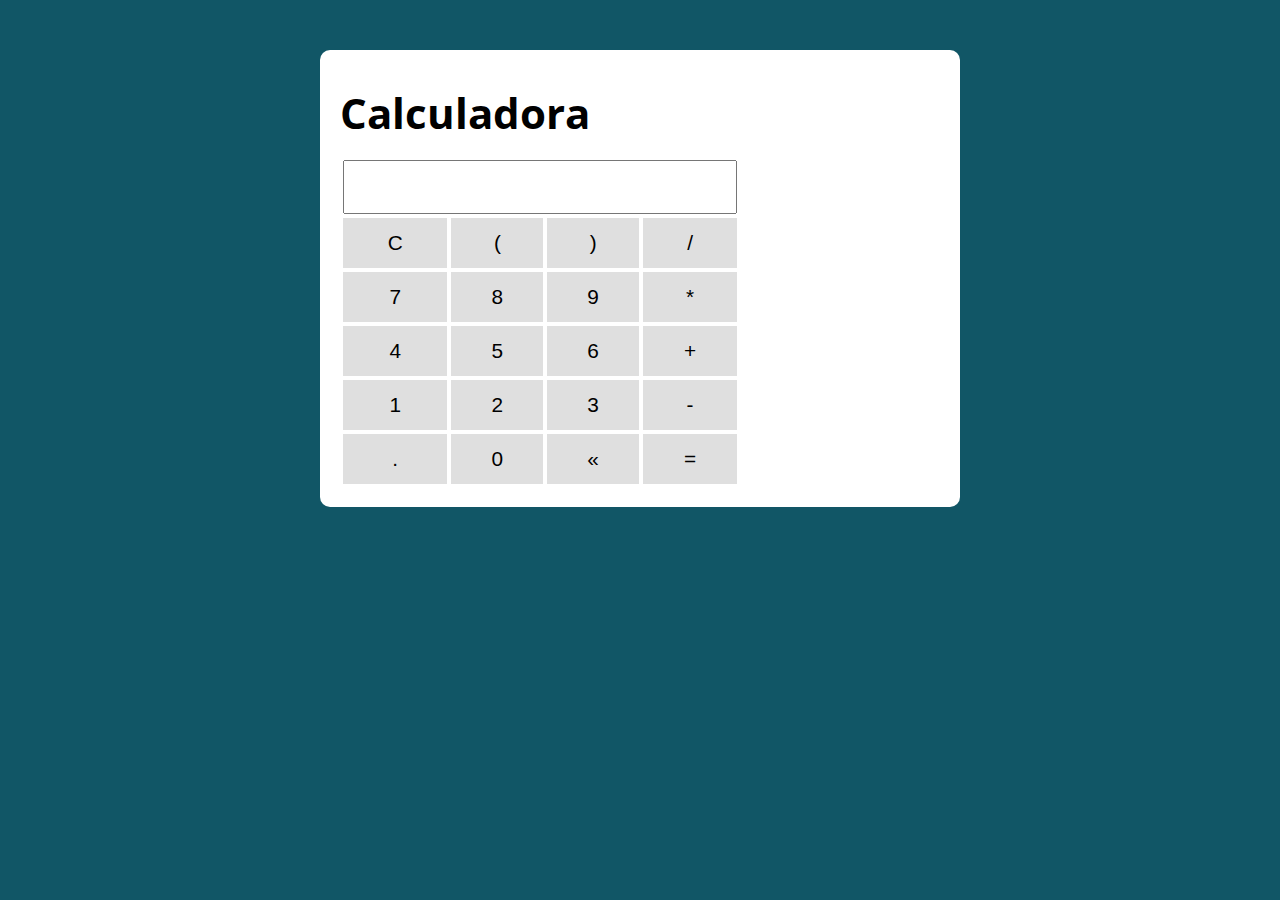
<file: calculadora-app/index.html>
<!DOCTYPE html>
<html lang="pt-BR">

<head>
  <meta charset="UTF-8">
  <meta name="viewport" content="width=device-width, initial-scale=1.0">
  <meta http-equiv="X-UA-Compatible" content="ie=edge">
  <title>Modelo</title>
  <link rel="stylesheet" href="./assets/css/style.css">
</head>

<body>

  <section class="container">
    <h1>Calculadora</h1>
    <table class="calculadora">
      <tr>
        <td colspan="4"><input type="text" class="display"></td>
      </tr>

      <tr>
        <td><button class="btn btn-clear">C</button></td>
        <td><button class="btn btn-num">(</button></td>
        <td><button class="btn btn-num">)</button></td>
        <td><button class="btn btn-num">/</button></td>
      </tr>
      <tr>
        <td><button class="btn btn-num">7</button></td>
        <td><button class="btn btn-num">8</button></td>
        <td><button class="btn btn-num">9</button></td>
        <td><button class="btn btn-num">*</button></td>
      </tr>
      <tr>
        <td><button class="btn btn-num">4</button></td>
        <td><button class="btn btn-num">5</button></td>
        <td><button class="btn btn-num">6</button></td>
        <td><button class="btn btn-num">+</button></td>
      </tr>
      <tr>
        <td><button class="btn btn-num">1</button></td>
        <td><button class="btn btn-num">2</button></td>
        <td><button class="btn btn-num">3</button></td>
        <td><button class="btn btn-num">-</button></td>
      </tr>
      <tr>
        <td><button class="btn btn-num">.</button></td>
        <td><button class="btn btn-num">0</button></td>
        <td><button class="btn btn-del">&laquo;</button></td>
        <td><button class="btn btn-eq">=</button></td>
      </tr>
    </table>
  </section>

  <script src="./assets/js/main.js"></script>
</body>

</html>
</file>
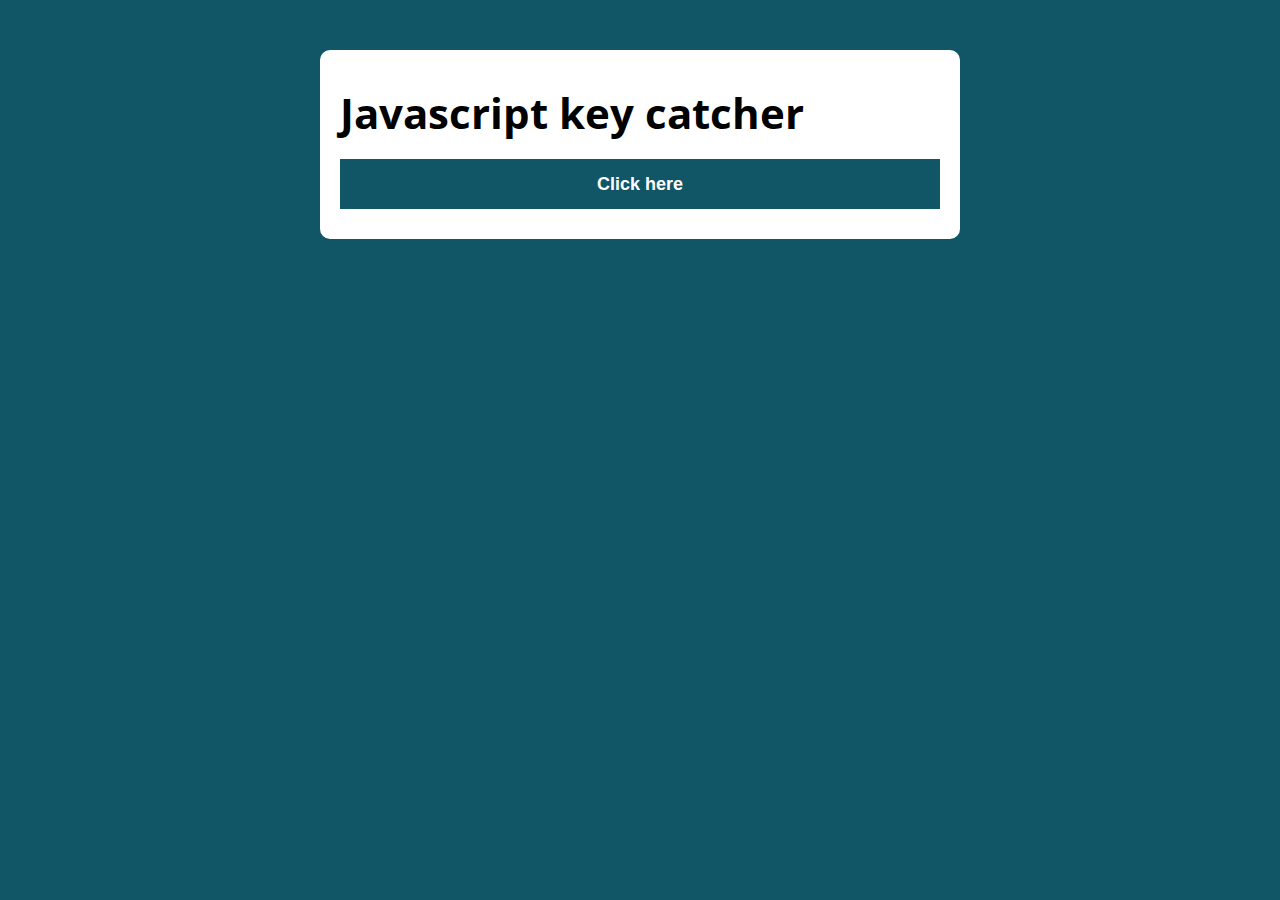
<file: catchkey/index.html>
<!DOCTYPE html>
<html lang="pt-BR">

<head>
  <meta charset="UTF-8">
  <meta name="viewport" content="width=device-width, initial-scale=1.0">
  <meta http-equiv="X-UA-Compatible" content="ie=edge">
  <title>Modelo</title>
  <link rel="stylesheet" href="style.css">
</head>

<body>

  <section class="container">
    <h1 class="keyPressed">Javascript key catcher</h1>
    <form>
    <button class="getKey">Click here</button>
  </form>
  </section>

  <script src="main.js"></script>
</body>

</html>
</file>
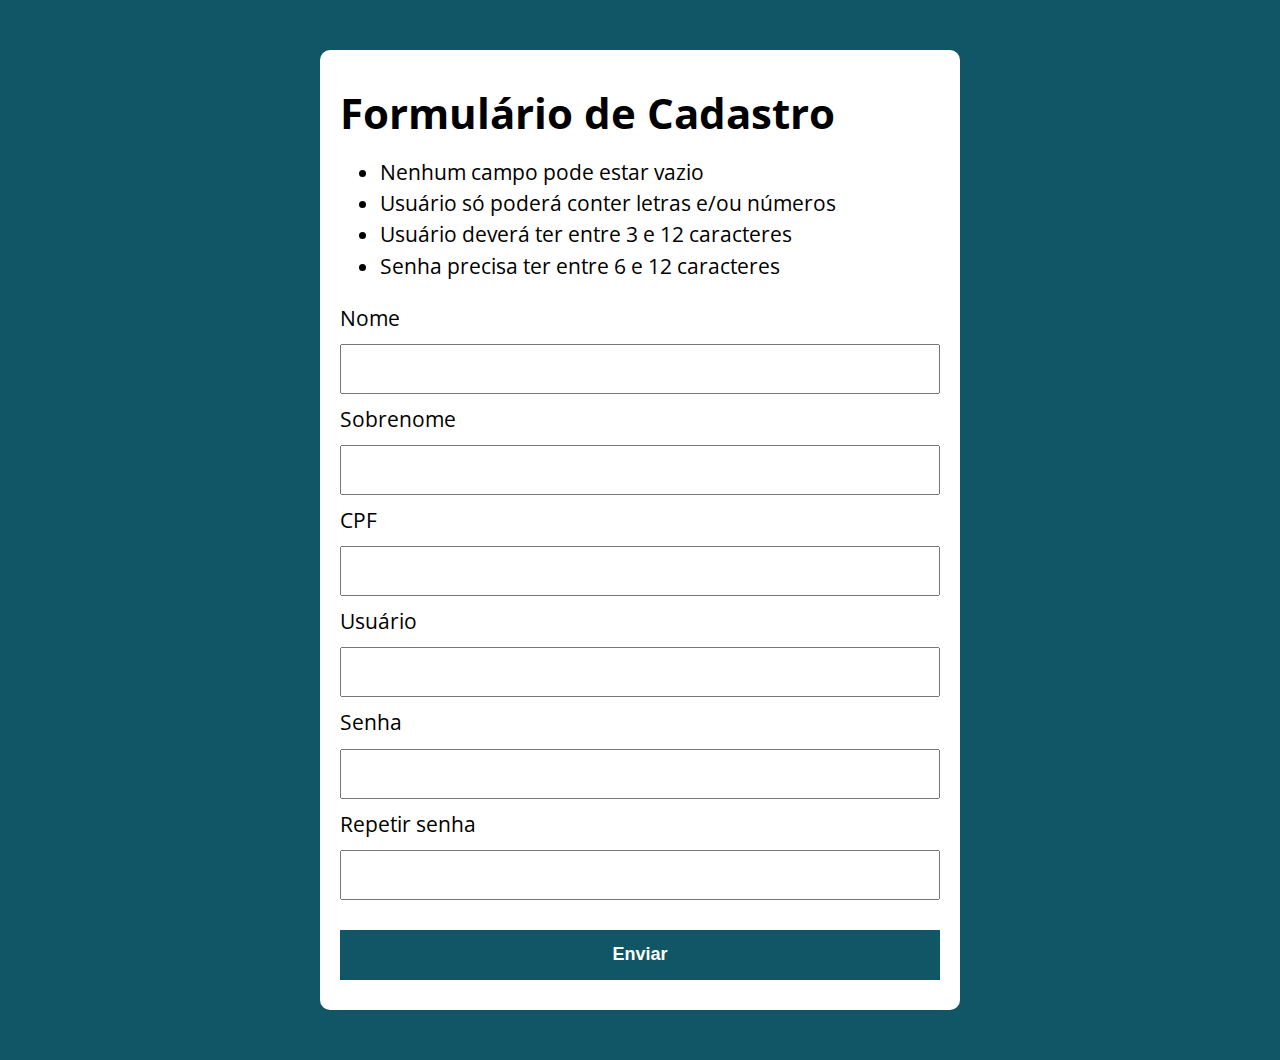
<file: form-cadastro/index.html>
<!DOCTYPE html>
<html lang="pt-BR">

<head>
  <meta charset="UTF-8">
  <meta name="viewport" content="width=device-width, initial-scale=1.0">
  <meta http-equiv="X-UA-Compatible" content="ie=edge">
  <title>Modelo</title>
  <link rel="stylesheet" href="style.css">
</head>

<body>

  <section class="container">
    <h1>Formulário de Cadastro</h1>
    <ul>
    <li>Nenhum campo pode estar vazio</li>
    <li>Usuário só poderá conter letras e/ou números</li>
    <li>Usuário deverá ter entre 3 e 12 caracteres</li>
    <li>Senha precisa ter entre 6 e 12 caracteres</li>
    </ul>

    <form action="/" method="post" class="formulario">
        <label>Nome</label>
        <input type="text" class="nome validar">
        <label>Sobrenome</label>
        <input type="text" class="sobrenome validar">
        <label>CPF</label>
        <input type="text" class="cpf validar">
        <label>Usuário</label>
        <input type="text" class="usuario validar">
        <label>Senha</label>
        <input type="password" class="senha validar">
        <label>Repetir senha</label>
        <input type="password" class="repetir-senha validar">
        <button type="submit">Enviar</button>
    </form>

  </section>

  <script src="validaCPF.js"></script>
  <script src="main.js"></script>
</body>

</html>
</file>
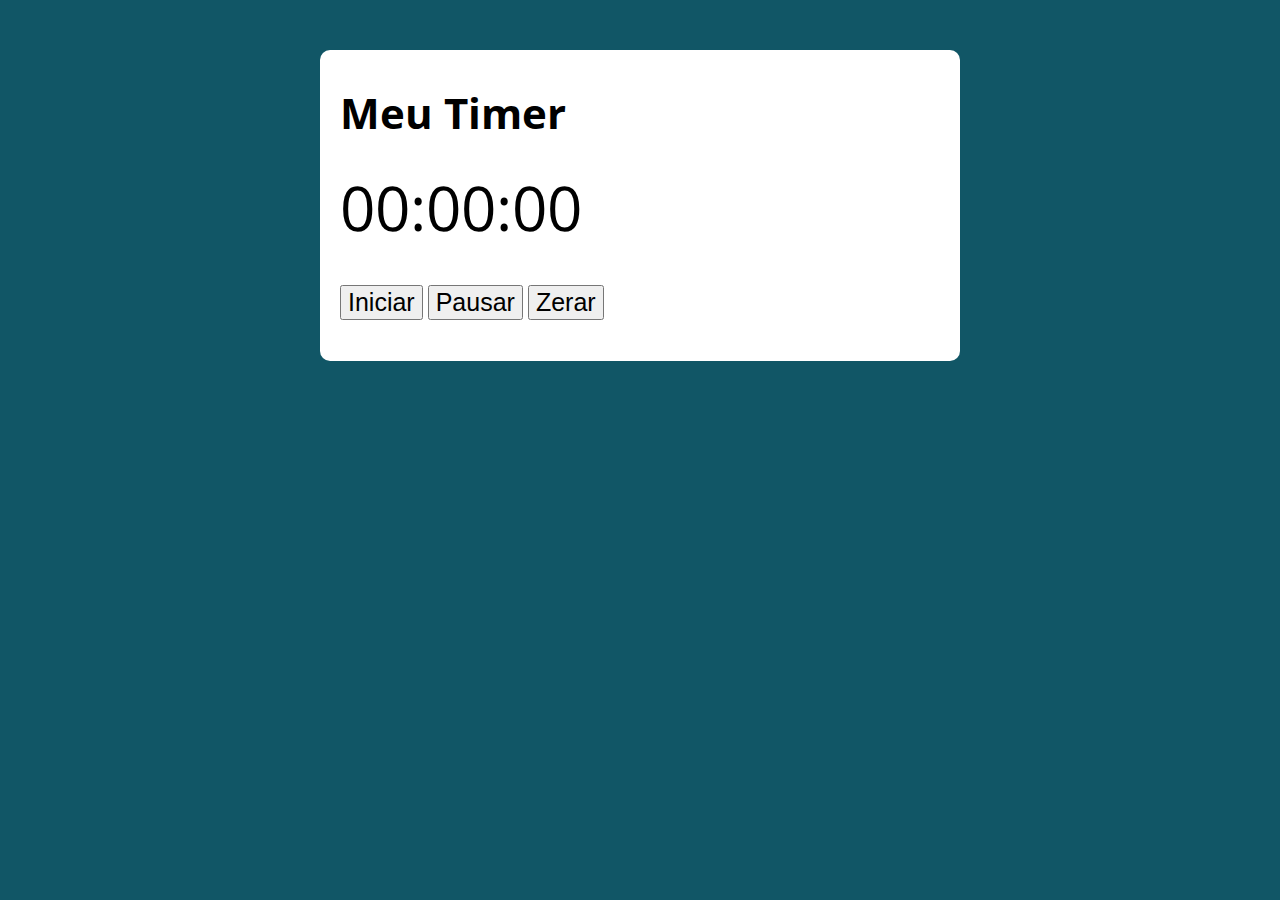
<file: timer-js/index.html>
<!DOCTYPE html>
<html lang="pt-BR">

<head>
  <meta charset="UTF-8">
  <meta name="viewport" content="width=device-width, initial-scale=1.0">
  <meta http-equiv="X-UA-Compatible" content="ie=edge">
  <title>Modelo</title>
  <link rel="stylesheet" href="style.css">
</head>

<body>

  <section class="container">
    <h1>Meu Timer</h1>
    <p class="relogio">00:00:00</p>
    <p>
        <button class="iniciar">Iniciar</button>
        <button class="pausar">Pausar</button>
        <button class="zerar">Zerar</button>
    </p>
  </section>

  <script src="script.js"></script>
</body>

</html>
</file>
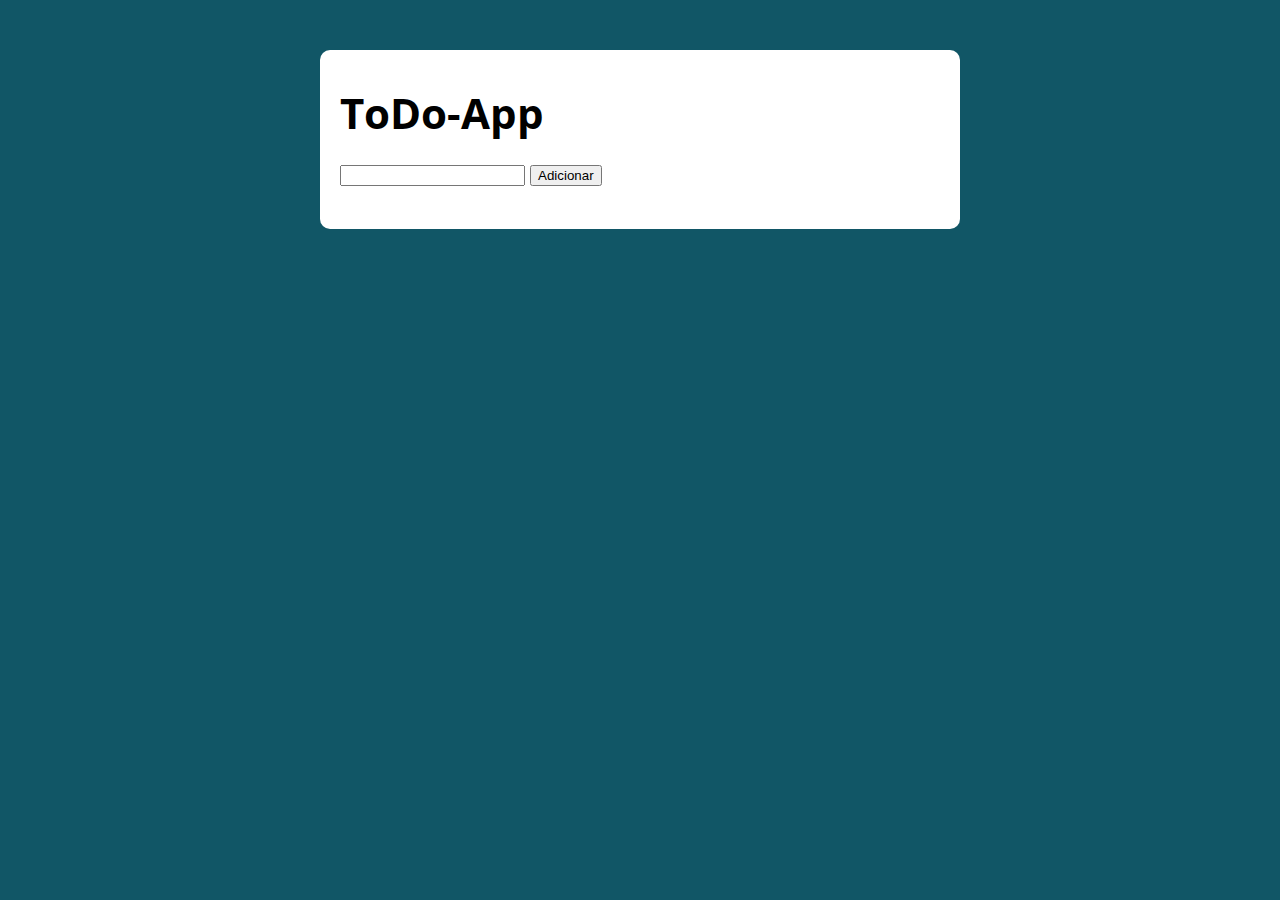
<file: todo-app-js/index.html>
<!DOCTYPE html>
<html lang="pt-BR">

<head>
  <meta charset="UTF-8">
  <meta name="viewport" content="width=device-width, initial-scale=1.0">
  <meta http-equiv="X-UA-Compatible" content="ie=edge">
  <title>Modelo</title>
  <link rel="stylesheet" href="style.css">
</head>

<body>

  <section class="container">
    <h1>ToDo-App</h1>
    <p>
      <input type="text" class="input-tarefa">
      <button class="btn-tarefa">Adicionar</button>
    </p>
    <ul class="tarefas"></ul>
  </section>

  <script src="script.js"></script>
</body>

</html>
</file>
<file: calculadora-app/assets/css/style.css>
@import url('https://fonts.googleapis.com/css?family=Open+Sans:400,700&display=swap');
:root {
  --primary-color: rgb(17, 86, 102);
  --primary-color-darker: rgb(9, 48, 56);
}

* {
  box-sizing: border-box;
  outline: 0;
}

body {
  margin: 0;
  padding: 0;
  background: var(--primary-color);
  font-family: 'Open sans', sans-serif;
  font-size: 1.3em;
  line-height: 1.5em;
}

.container {
  max-width: 640px;
  margin: 50px auto;
  background: #fff;
  padding: 20px;
  border-radius: 10px;
}

form input, form label, form button {
  display: block;
  width: 100%;
  margin-bottom: 10px;
}

form input {
  font-size: 24px;
  height: 50px;
  padding: 0 20px;
}

form input:focus {
  outline: 1px solid var(--primary-color);
}

form button {
  border: none;
  background: var(--primary-color);
  color: #fff;
  font-size: 18px;
  font-weight: 700;
  height: 50px;
  cursor: pointer;
  margin-top: 30px;
}

form button:hover {
  background: var(--primary-color-darker);
}

.calculadora {
  width: 400px;
}

.display {
  font-size: 2em;
  width: 100%;
  text-align: right;
}

.btn {
  width: 100%;
  height: 50px;
  font-size: 1em;
  border: none;
  background: #DFDFDF;
  cursor: pointer;
}

.btn:hover {
  background: #9e9e9e
}
</file>
<file: catchkey/style.css>
@import url('https://fonts.googleapis.com/css?family=Open+Sans:400,700&display=swap');
:root {
  --primary-color: rgb(17, 86, 102);
  --primary-color-darker: rgb(9, 48, 56);
}

* {
  box-sizing: border-box;
  outline: 0;
}

body {
  margin: 0;
  padding: 0;
  background: var(--primary-color);
  font-family: 'Open sans', sans-serif;
  font-size: 1.3em;
  line-height: 1.5em;
}

.container {
  max-width: 640px;
  margin: 50px auto;
  background: #fff;
  padding: 20px;
  border-radius: 10px;
}

form input, form label, form button {
  display: block;
  width: 100%;
  margin-bottom: 10px;
}

form input {
  font-size: 24px;
  height: 50px;
  padding: 0 20px;
}

form input:focus {
  outline: 1px solid var(--primary-color);
}

form button {
  border: none;
  background: var(--primary-color);
  color: #fff;
  font-size: 18px;
  font-weight: 700;
  height: 50px;
  cursor: pointer;
  margin-top: 30px;
}

form button:hover {
  background: var(--primary-color-darker);
}
</file>
<file: form-cadastro/style.css>
@import url('https://fonts.googleapis.com/css?family=Open+Sans:400,700&display=swap');
:root {
  --primary-color: rgb(17, 86, 102);
  --primary-color-darker: rgb(9, 48, 56);
}

* {
  box-sizing: border-box;
  outline: 0;
}

body {
  margin: 0;
  padding: 0;
  background: var(--primary-color);
  font-family: 'Open sans', sans-serif;
  font-size: 1.3em;
  line-height: 1.5em;
}

.container {
  max-width: 640px;
  margin: 50px auto;
  background: #fff;
  padding: 20px;
  border-radius: 10px;
}

form input, form label, form button {
  display: block;
  width: 100%;
  margin-bottom: 10px;
}

form input {
  font-size: 24px;
  height: 50px;
  padding: 0 20px;
}

form input:focus {
  outline: 1px solid var(--primary-color);
}

form button {
  border: none;
  background: var(--primary-color);
  color: #fff;
  font-size: 18px;
  font-weight: 700;
  height: 50px;
  cursor: pointer;
  margin-top: 30px;
}

form button:hover {
  background: var(--primary-color-darker);
}


.error-text {
    font-size: 12px;
    color: red
}
</file>
<file: timer-js/style.css>
@import url('https://fonts.googleapis.com/css?family=Open+Sans:400,700&display=swap');
:root {
  --primary-color: rgb(17, 86, 102);
  --primary-color-darker: rgb(9, 48, 56);
}

* {
  box-sizing: border-box;
  outline: 0;
}

body {
  margin: 0;
  padding: 0;
  background: var(--primary-color);
  font-family: 'Open sans', sans-serif;
  font-size: 1.3em;
  line-height: 1.5em;
}

.container {
  max-width: 640px;
  margin: 50px auto;
  background: #fff;
  padding: 20px;
  border-radius: 10px;
}

form input, form label, form button {
  display: block;
  width: 100%;
  margin-bottom: 10px;
}

form input {
  font-size: 24px;
  height: 50px;
  padding: 0 20px;
}

form input:focus {
  outline: 1px solid var(--primary-color);
}

form button {
  border: none;
  background: var(--primary-color);
  color: #fff;
  font-size: 18px;
  font-weight: 700;
  height: 50px;
  cursor: pointer;
  margin-top: 30px;
}

form button:hover {
  background: var(--primary-color-darker);
}

.relogio {
    font-size: 3em;
}

button {
    font-size: 25px;
}
</file>
<file: todo-app-js/style.css>
@import url('https://fonts.googleapis.com/css?family=Open+Sans:400,700&display=swap');
:root {
  --primary-color: rgb(17, 86, 102);
  --primary-color-darker: rgb(9, 48, 56);
}

* {
  box-sizing: border-box;
  outline: 0;
}

body {
  margin: 0;
  padding: 0;
  background: var(--primary-color);
  font-family: 'Open sans', sans-serif;
  font-size: 1.3em;
  line-height: 1.5em;
}

.container {
  max-width: 640px;
  margin: 50px auto;
  background: #fff;
  padding: 20px;
  border-radius: 10px;
}

form input, form label, form button {
  display: block;
  width: 100%;
  margin-bottom: 10px;
}

form input {
  font-size: 24px;
  height: 50px;
  padding: 0 20px;
}

form input:focus {
  outline: 1px solid var(--primary-color);
}

form button {
  border: none;
  background: var(--primary-color);
  color: #fff;
  font-size: 18px;
  font-weight: 700;
  height: 50px;
  cursor: pointer;
  margin-top: 30px;
}

form button:hover {
  background: var(--primary-color-darker);
}
</file>
